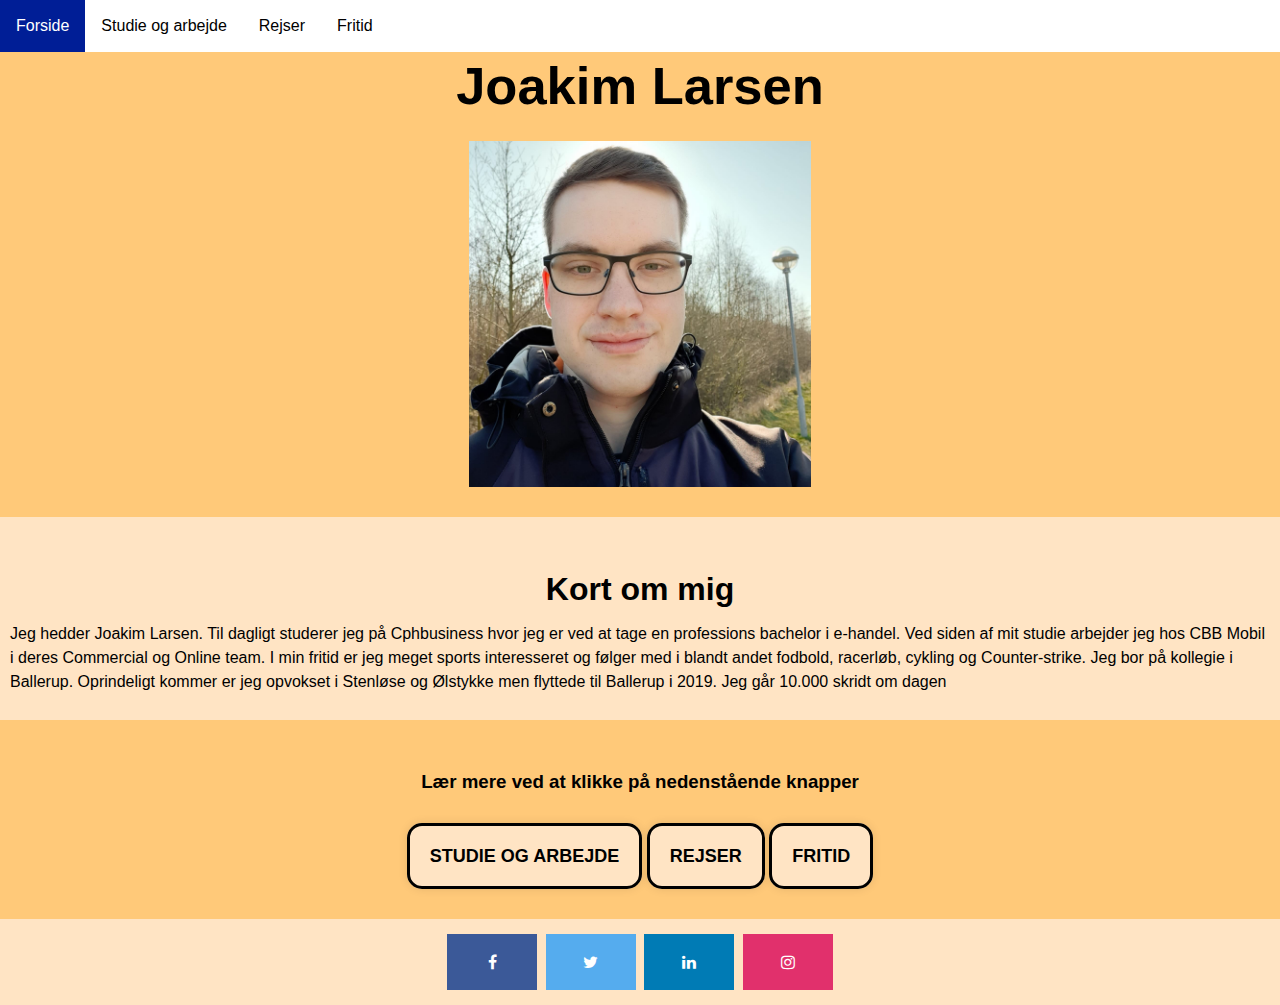
<file: index.html>
<!DOCTYPE html>
<html lang="en">

<head>
              <title>Joakim Larsen</title>
              <meta charset="utf-8">
              <meta name="viewport" content="width=device-width, initial-scale=1">
              <link rel="stylesheet" href="CSS/stylesheet.css">
              <link rel="stylesheet" href="https://cdnjs.cloudflare.com/ajax/libs/font-awesome/4.7.0/css/font-awesome.min.css">
              


</head>

<body>

              <header>
                <h2>Joakim Larsen</h2>
                            <img src="Visuals/profil.jpg" alt="profil"
                                          style="width: 28%;height:28%;">
                            
              </header>

              <nav>
                <ul>
                              <li><a class="active" href="index.html">Forside</a></li>
                              <li><a href="skole.html">Studie og arbejde</a>
                              <li><a href="fritid.html"> Rejser</a>
                                <li><a href="Sport.html"> Fritid</a>
                              </li>
                </ul>
  </nav>

                            <article>
                                          <h1 class="center">Kort om mig</h1>
                                          <p class="tekst1">Jeg hedder Joakim Larsen. Til dagligt studerer jeg på Cphbusiness hvor jeg er ved at tage en professions bachelor i e-handel. Ved siden af mit studie arbejder jeg hos CBB Mobil i deres Commercial og Online team. I min fritid er jeg meget sports interesseret og følger med i blandt andet fodbold, racerløb, cykling og Counter-strike. Jeg bor på kollegie i Ballerup. Oprindeligt kommer er jeg opvokset i Stenløse og Ølstykke men flyttede til Ballerup i 2019. Jeg går 10.000 skridt om dagen </p>
                                         
                            </article>
              </section>
              <div class="mere-om">
              <h3> Lær mere ved at klikke på nedenstående knapper</h3>
              <a href="skole.html" class="knap">Studie og arbejde</a>
              <a href="fritid.html" class="knap">Rejser</a>
              <a href="Sport.html" class="knap">Fritid</a>
            </div>

<footer>
  <a href="https://www.facebook.com/joakim.larsen.31" target="_blank" class="fa fa-facebook"></a>
  <a href="https://twitter.com/J0LioN" target="_blank" class="fa fa-twitter"></a>
  <a href="https://www.linkedin.com/in/joakim-larsen-aa19491b8/" target="_blank" class="fa fa-linkedin"></a>
  <a href="https://www.instagram.com/joakim_larsen/" target="_blank" class="fa fa-instagram"></a>
</footer>

</body>

</html>
</file>
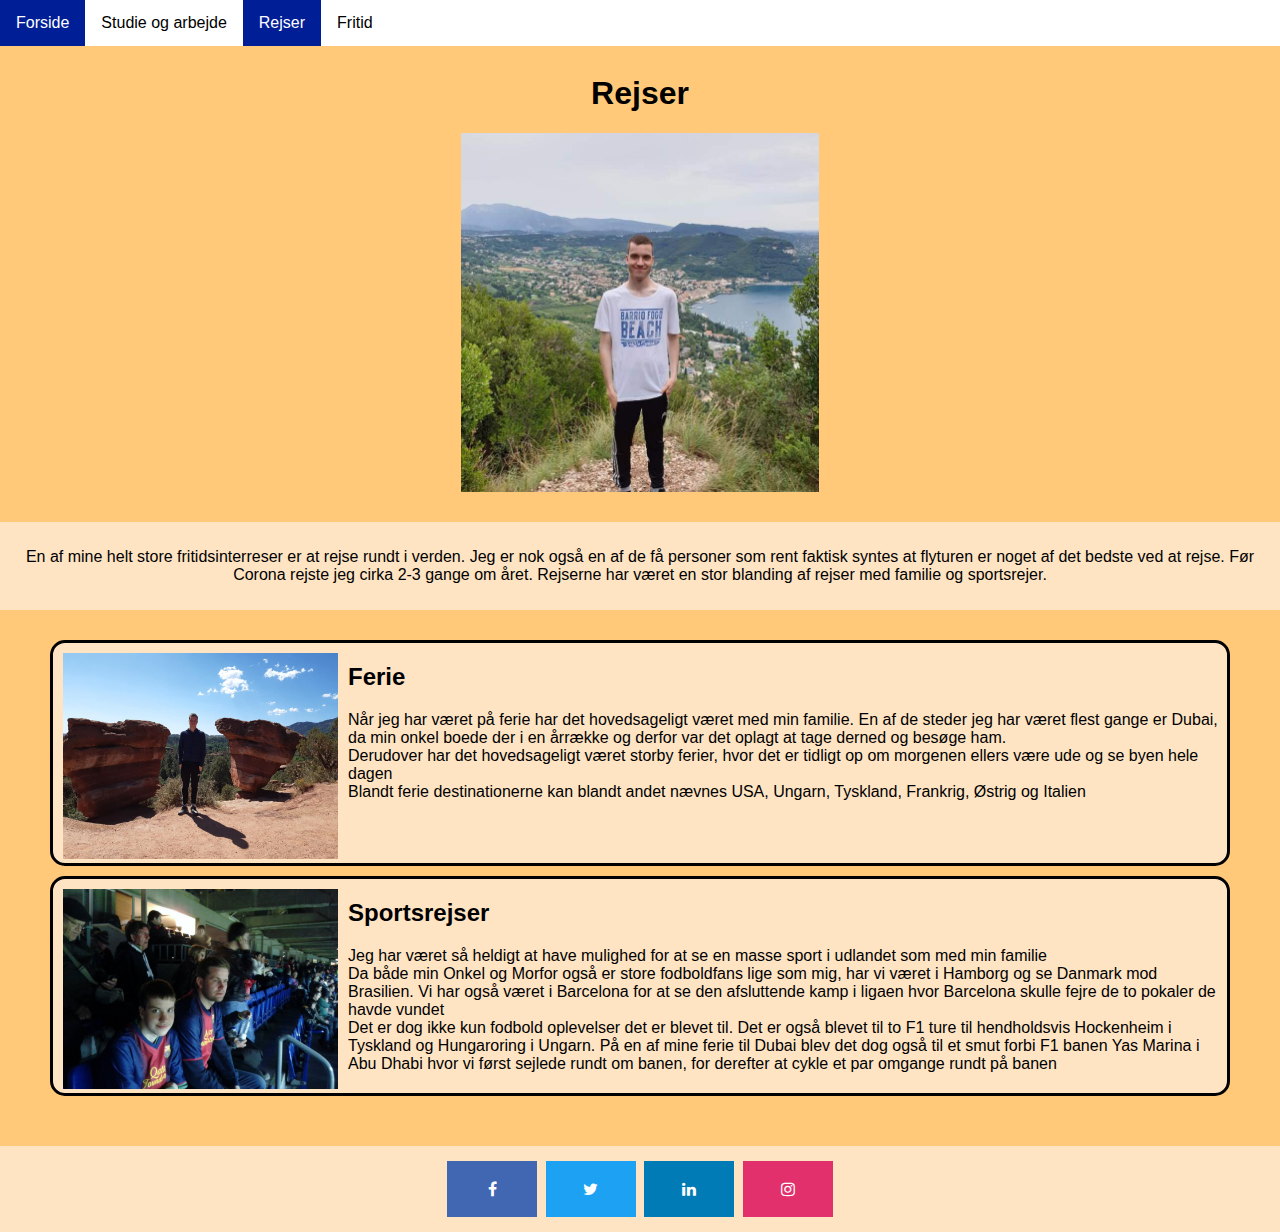
<file: fritid.html>
<!DOCTYPE html>
<html lang="en">

<head>
              <title>Rejser</title>
              <meta charset="utf-8">
              <meta name="viewport" content="width=device-width, initial-scale=1">
              <link rel="stylesheet" href="CSS/stylesheet-subpages.css">
              <link rel="stylesheet" href="https://cdnjs.cloudflare.com/ajax/libs/font-awesome/4.7.0/css/font-awesome.min.css">
</head>

<body>


            
                
                  <section>
                            <nav>
                                          <ul>
                                                        <li><a href="index.html">Forside</a></li>
                                                        <li><a href="skole.html">Studie og arbejde</a>
                                                        <li><a class="active" href="fritid.html"> Rejser</a>
                                                        <li><a href="Sport.html"> Fritid</a>
                                                        </li>
                                          </ul>
                            </nav>
                            </section>

                            <h1>Rejser</h1>
                            <img src="Visuals/Ferietop.jpg" alt="profil" class="center"
                                          style="width: 28%;height:28%;">

                            <article class="lilletekst">
                              <p>En af mine helt store fritidsinterreser er at rejse rundt i verden. Jeg er nok også en af de få personer som rent faktisk syntes
                                at flyturen er noget af det bedste ved at rejse. Før Corona rejste jeg cirka 2-3 gange om året. Rejserne har været en stor 
                                blanding af rejser med familie og sportsrejer.
                              </p>
                              
                </article>


                <div class="container">
                  <div class="img-col">
                   <img src="Visuals/Ferie1.jpg" alt="ghe">
                  </div>
                  <div class="text-col">
                   <h2> Ferie </h2>
                   <p> Når jeg har været på ferie har det hovedsageligt været med min familie. En af de steder jeg har været flest gange er Dubai, da min onkel boede der i en årrække og derfor var det oplagt at tage derned og besøge ham.<br> Derudover har det hovedsageligt været storby ferier, hvor det er tidligt op om morgenen ellers være ude og se byen hele dagen <br> Blandt ferie destinationerne kan blandt andet nævnes USA, Ungarn, Tyskland, Frankrig, Østrig og Italien</p>
                  </div>
              </div>
              <div class="container">
               <div class="img-col">
                <img src="Visuals/Sport2.jpg" alt="ghe">
               </div>
               <div class="text-col">
                <h2> Sportsrejser</h2>
                <p>Jeg har været så heldigt at have mulighed for at se en masse sport i udlandet som med min familie<br> Da både min Onkel og Morfor også er store fodboldfans lige som mig, har vi været i Hamborg og se Danmark mod Brasilien. Vi har også været i Barcelona for at se den afsluttende kamp i ligaen hvor Barcelona skulle fejre de to pokaler de havde vundet <br> Det er dog ikke kun fodbold oplevelser det er blevet til. Det er også blevet til to F1 ture til hendholdsvis Hockenheim i Tyskland og Hungaroring i Ungarn. På en af mine ferie til Dubai blev det dog også til et smut forbi F1 banen Yas Marina i Abu Dhabi hvor vi først sejlede rundt om banen, for derefter at cykle et par omgange rundt på banen</p>
                </ul>
               </div>
           </div>
           <footer>
            <a href="https://www.facebook.com/joakim.larsen.31" target="_blank" class="fa fa-facebook"></a>
            <a href="https://twitter.com/J0LioN" target="_blank" class="fa fa-twitter"></a>
            <a href="https://www.linkedin.com/in/joakim-larsen-aa19491b8/" target="_blank" class="fa fa-linkedin"></a>
            <a href="https://www.instagram.com/joakim_larsen/" target="_blank" class="fa fa-instagram"></a>
          </footer>
</body>

</html>
</file>
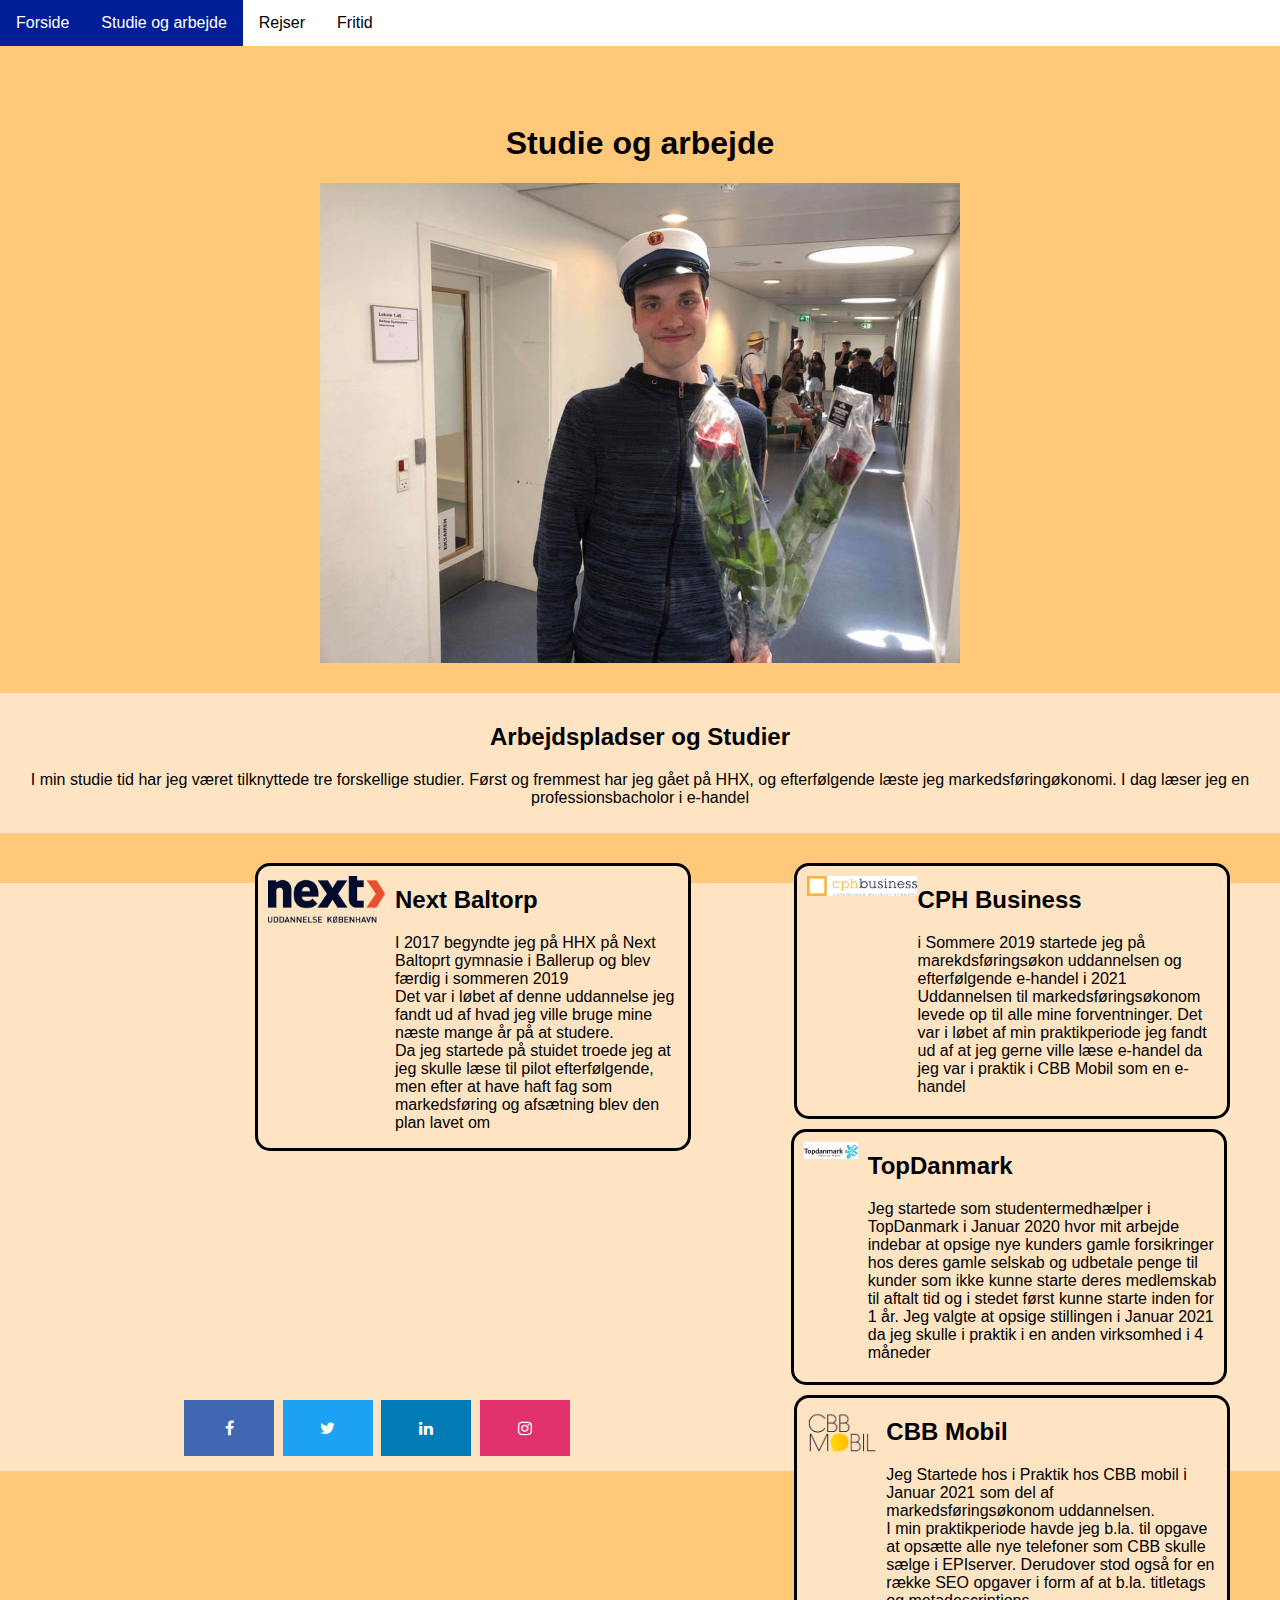
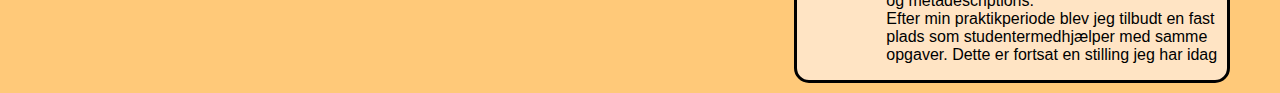
<file: skole.html>
<!DOCTYPE html>
<html lang="en">

<head>
              <title>Studie og arbejde</title>
              <meta charset="utf-8">
              <meta name="viewport" content="width=device-width, initial-scale=1">
              <link rel="stylesheet" href="CSS/stylesheet-subpages.css">
              <link rel="stylesheet" href="https://cdnjs.cloudflare.com/ajax/libs/font-awesome/4.7.0/css/font-awesome.min.css">


</head>

<body>
<header>
    <section>
        <nav>
            <ul>
                          <li><a href="index.html">Forside</a></li>
                          <li><a class="active" href="skole.html">Studie og arbejde</a>
                          <li><a href="fritid.html"> Rejser</a>
                          <li><a href="Sport.html"> Fritid</a>
                          </li>
            </ul>
</nav>

</header>
                            <h1 class="overskrift">Studie og arbejde</h1>
                            <img src="Visuals/student.jpg" alt="student" class="center">
                                          <article class="lilletekst">
                                                        <h2>Arbejdspladser og Studier</h2>
                                                          <p> I min studie tid har jeg været tilknyttede tre forskellige studier. Først og fremmest har jeg gået på HHX, og efterfølgende læste jeg markedsføringøkonomi. I dag læser jeg en professionsbacholor i e-handel  </p>
                                                        </article>
              <div class="content">

                                                
                                                          <div>

                    
                                                          <div class="container-40-left">
                                                              <div class="img-col-40">
                                                               <img src="Visuals/NEXT.png" alt="ghe">
                                                              </div>
                                                              <div class="text-col">
                                                               <h2> Next Baltorp </h2>
                                                               <p>I 2017 begyndte jeg på HHX på Next Baltoprt gymnasie i Ballerup og blev færdig i sommeren 2019<br> Det var i løbet af denne uddannelse jeg fandt ud af hvad jeg ville bruge mine næste mange år på at studere. <br> Da jeg startede på stuidet troede jeg at jeg skulle læse til pilot efterfølgende, men efter at have haft fag som markedsføring og afsætning blev den plan lavet om</p>
                                                              </div>
                                                          </div>
                                                          <div class="container-40-right">
                                                              <div class="img-col-40">
                                                               <img src="Visuals/cph.png" alt="ghe">
                                                              </div>
                                                              <div class="text-col-40">
                                                               <h2> CPH Business </h2>
                                                               <p> i Sommere 2019 startede jeg på marekdsføringsøkon uddannelsen og efterfølgende e-handel i 2021<br> Uddannelsen til markedsføringsøkonom levede op til alle mine forventninger. Det var i løbet af min praktikperiode jeg fandt ud af at jeg gerne ville læse e-handel da jeg var i praktik i CBB Mobil som en e-handel                            </p>
                                                              </div>
                                                          </div>
                                                      </div>

                                                      
                                                      <div>

                    
                                                        <div class="container-40-left">
                                                            <div class="img-col-40">
                                                             <img src="Visuals/topdanmark.png" alt="ghe">
                                                            </div>
                                                            <div class="text-col">
                                                             <h2> TopDanmark </h2>
                                                             <p> Jeg startede som studentermedhælper i TopDanmark i Januar 2020 hvor mit arbejde indebar at opsige nye kunders gamle forsikringer hos deres gamle selskab og udbetale penge til kunder som ikke kunne starte deres medlemskab til aftalt tid og i stedet først kunne starte inden for 1 år. Jeg valgte at opsige stillingen i Januar 2021 da jeg skulle i praktik i en anden virksomhed i 4 måneder</p>
                                                            </div>
                                                        </div>
                                                        <div class="container-40-right">
                                                            <div class="img-col-40">
                                                             <img src="Visuals/cbb-mobil-logo.png" alt="ghe">
                                                            </div>
                                                            <div class="text-col">
                                                             <h2> CBB Mobil </h2>
                                                             <p> Jeg Startede hos i Praktik hos CBB mobil i Januar 2021 som del af markedsføringsøkonom uddannelsen.<br> I min praktikperiode havde jeg b.la. til opgave at opsætte alle nye telefoner som CBB skulle sælge i EPIserver. Derudover stod også for en række SEO opgaver i form af at b.la. titletags og metadescriptions. <br> Efter min praktikperiode blev jeg tilbudt en fast plads som studentermedhjælper med samme opgaver. Dette er fortsat en stilling jeg har idag</p>
                                                            </div>
                                                        </div>
                                                    </div>
                                                </div>
                                            
                                                    <footer>
                                                        <a href="https://www.facebook.com/joakim.larsen.31" target="_blank" class="fa fa-facebook"></a>
                                                        <a href="https://twitter.com/J0LioN" target="_blank" class="fa fa-twitter"></a>
                                                        <a href="https://www.linkedin.com/in/joakim-larsen-aa19491b8/" target="_blank" class="fa fa-linkedin"></a>
                                                        <a href="https://www.instagram.com/joakim_larsen/" target="_blank" class="fa fa-instagram"></a>
                                                      </footer>
</body>

</html>
</file>
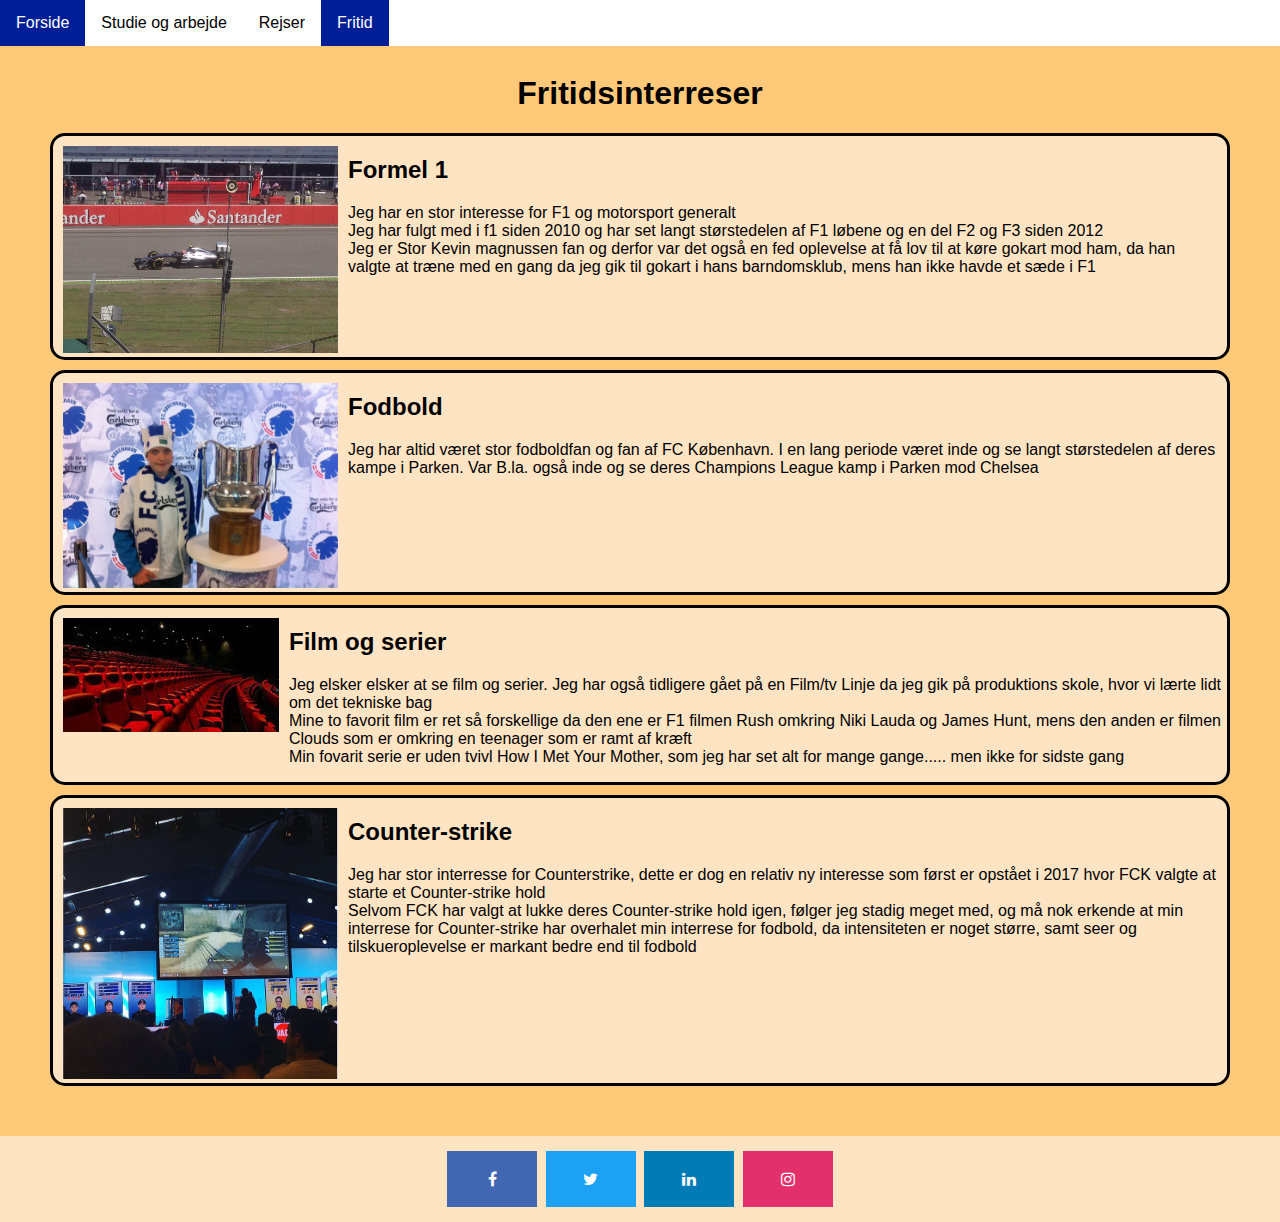
<file: Sport.html>
<!DOCTYPE html>
<html lang="en">

<head>
              <title>Fritidsinterreser</title>
              <meta charset="utf-8">
              <meta name="viewport" content="width=device-width, initial-scale=1">
              <link rel="stylesheet" href="CSS/stylesheet-subpages.css">
              <link rel="stylesheet" href="https://cdnjs.cloudflare.com/ajax/libs/font-awesome/4.7.0/css/font-awesome.min.css">
</head>

<body>
<h1>Fritidsinterreser</h1>

              <header>
                  <section>
                            <nav>
                                          <ul>
                                                        <li><a href="index.html">Forside</a></li>
                                                        <li><a href="skole.html">Studie og arbejde</a>
                                                        <li><a href="fritid.html"> Rejser</a>
                                                        <li><a class="active"  href="Sport.html"> Fritid</a>
                                                        </li>
                                          </ul>
                            </nav>
                        </header>

                       <div class="container">
                           <div class="img-col">
                            <img src="Visuals/F1TYSK.jpg" alt="ghe">
                           </div>
                           <div class="text-col">
                            <h2> Formel 1 </h2>
                            <p> Jeg har en stor interesse for F1 og motorsport generalt<br> Jeg har fulgt med i f1 siden 2010 og har set langt størstedelen af F1 løbene og en del F2 og F3 siden 2012 <br> Jeg er Stor Kevin magnussen fan og derfor var det også en fed oplevelse at få lov til at køre gokart mod ham, da han valgte at træne med en gang da jeg gik til gokart i hans barndomsklub, mens han ikke havde et sæde i F1</p>
                           </div>
                       </div>
                       <div class="container">
                        <div class="img-col">
                         <img src="Visuals/FCK.jpg" alt="ghe">
                        </div>
                        <div class="text-col">
                         <h2> Fodbold </h2>
                         <p>Jeg har altid været stor fodboldfan og fan af FC København. I en lang periode været inde og se langt størstedelen af deres kampe i Parken. Var B.la. også inde og se deres Champions League kamp i Parken mod Chelsea</p>
                        </div>
                    </div>
                                           <div class="container">
                           <div class="img-col">
                            <img src="Visuals/biograf.jfif" alt="ghe">
                           </div>
                           <div class="text-col">
                            <h2> Film og serier </h2>
                        <p>Jeg elsker elsker at se film og serier. Jeg har også tidligere gået på en Film/tv Linje da jeg gik på produktions skole, hvor vi lærte lidt om det tekniske bag <br> Mine to favorit film er ret så forskellige da den ene er F1 filmen Rush omkring Niki Lauda og James Hunt, mens den anden er filmen Clouds som er omkring en teenager som er ramt af kræft <br> Min fovarit serie er uden tvivl How I Met Your Mother, som jeg har set alt for mange gange..... men ikke for sidste gang </p>
                           </div>
                       </div>
                       <div class="container">
                        <div class="img-col">
                         <img src="Visuals/Games.PNG" alt="ghe">
                        </div>
                        <div class="text-col">
                         <h2> Counter-strike </h2>
                         <p>Jeg har stor interresse for Counterstrike, dette er dog en relativ ny interesse som først er opstået i 2017 hvor FCK valgte at starte et Counter-strike hold<br> Selvom FCK har valgt at lukke deres Counter-strike hold igen, følger jeg stadig meget med, og må nok erkende at min interrese for Counter-strike har overhalet min interrese for fodbold, da intensiteten er noget større, samt seer og tilskueroplevelse er markant bedre end til fodbold </p>
                        </div>
                    </div>

                    <footer>
                        <a href="https://www.facebook.com/joakim.larsen.31" target="_blank" class="fa fa-facebook"></a>
                        <a href="https://twitter.com/J0LioN" target="_blank" class="fa fa-twitter"></a>
                        <a href="https://www.linkedin.com/in/joakim-larsen-aa19491b8/" target="_blank" class="fa fa-linkedin"></a>
                        <a href="https://www.instagram.com/joakim_larsen/" target="_blank" class="fa fa-instagram"></a>
                      </footer>                   

                    

</body>
</html>
</file>
<file: CSS/stylesheet.css>
<style>
              * {
                            box-sizing: border-box;
              }

              body {
                            font-family: 'Gill Sans', sans-serif, 'helvetica nueve', sans-serif;
                            background-color:#ffc979;
                            margin: 0px;
                            line-height: 24px;
              }

              /* Style the header */
              header {
                            padding: 30px;
                            text-align: center;
                            font-size: 35px;
                            color: black;
              }
             
              /* Container for flexboxes */
              section {
                            display: -webkit-flex;
                            display: flex;
              }


            

              /* Style the content */
              article {
                            -webkit-flex: 3;
                            -ms-flex: 3;
                            flex: 3;
                            background-color: bisque;
                            padding: 10px;
              }

              /* Style the footer */
              footer {
                            background-color:bisque;
                            padding: 10px;
                            text-align: center;
                            color: white;
                            margin-top: 50px;
              }


              /* Responsive layout - makes the menu and the content (inside the section) sit on top of each other instead of next to each other */
              @media (max-width: 600px) {
                            section {
                                          -webkit-flex-direction: column;
                                          flex-direction: column;
                            }
              }
              ul {
                list-style-type: none;
                margin: 0;
                padding: 0;
                overflow: hidden;
                background-color: #ffffff;
                position: fixed;
                top: 0;
                width: 100%;
              }
              
              li {
                float: left;
              }
              
              li a {
                display: block;
                color: black;
                text-align: center;
                padding: 14px 16px;
                text-decoration: none;
              }
              
              li a:hover {
                background-color: #001e96;
                color:#ffffff;
              }
              .active {
                background-color: #001e96;
                color:#ffffff;
              }
              .knap{
                font-family: sans-serif;
                font-size: 18px;
                font-weight: bold;
                background: bisque;
                width: 10px;
                padding: 20px;
                text-align: center;
                text-decoration: none;
                text-transform: uppercase;
                color:rgb(0, 0, 0);
                border-radius: 5px;
                cursor: pointer;
                box-shadow: 0 0 10px rgba(0, 0, 0, 0.1);
               border-radius: 15px;
               border-style: solid;
                
              }
              .knap:hover, .knap:focus, .knap:active{
                box-shadow: 0 0 20px rgba(0, 0, 0, 0.5);
                -webkit-transform: scale(1.1);
                transform: scale(1.1);
              }
              .mere-om{
                margin-left: auto;
                margin-right: auto;
                width: 50%;
                margin-top: 50px;
                text-align:center
              
              }
              h1{
                margin-top: 50px;
                text-align: center;
              }

              h3{
                margin-top: 50px;
                text-align: center;
                margin-bottom: 50px;
              }  
                .fa {
                  padding: 20px;
                  font-size: 30px;
                  width: 50px;
                  text-align: center;
                  text-decoration: none;
                  margin: 5px 2px;
                }
                
                .fa:hover {
                    opacity: 0.7;
                }
                
                .fa-facebook {
                  background: #3B5998;
                  color: white;
                }
                
                .fa-twitter {
                  background: #55ACEE;
                  color: white;
                }
                .fa-linkedin {
                  background: #007bb5;
                  color: white;
                }
                .fa-instagram {
                  background: #E1306C;
                  color: white;
                }

</style>
</file>
<file: CSS/stylesheet-subpages.css>
<style>
* {
              box-sizing: border-box;
}

body {
              margin: 0;
              font-family: 'Gill Sans', sans-serif, 'helvetica nueve', sans-serif;
              background-color: #ffc979;
              
}
/* Style the header */
.header{
              text-align: center;
              background-color: #e6e6e6;
              border-bottom: 3px solid black;         
}

/* Style the content */
.content {
              margin-left: 200px;
              padding-left: 5px;
              background-color: #ffc979;
}
/* Three image containers (use 25% for four, and 50% for two, etc) */
.column {
              float: left;
              width: 20%;

            }
            
/* Clear floats after image containers */
            .row::after {
              content: "";
              clear: both;
              display: table;
            }
            .right{
              float:right;
          }

/* Clear floats after image containers */
.body-section{

              border-top: 5px;
              background-color: #e6e6e6;
}

/* text floating next to eachother */     
          .alignRight {
              float: right;
            }

            ul {
              list-style-type: none;
              margin: 0;
              padding: 0;
              overflow: hidden;
              background-color: #ffffff;
              position: fixed;
              top: 0;
              width: 100%;
            }
            
            li {
              float: left;
            }
            
            li a {
              display: block;
              color: black;
              text-align: center;
              padding: 14px 16px;
              text-decoration: none;
            }
            
            li a:hover {
              background-color: #001e96;
              color:#ffffff;
            }
            .active {
              background-color: #001e96;
              color:#ffffff;
            }
            .main-area{
              width: 40%;
              float: left;
              padding-right: 15px;
              box-sizing: border-box;
            }
            .tekst{
              width: 60%;
              float: right;
              padding-left: 15px;
              padding-top: 30px;
              box-sizing: border-box;
          }
        .overskrift{
          padding-top: 50px;
          
        }
        .container{
          display: flex;
          border-style: solid;
          border-radius: 15px;
          margin-left: 50px;
          margin-right: 50px;
          margin-bottom: 10px;
          background-color: bisque;
        }
        img{
          max-width: 100%;
        }
        .text-col{
          margin-left: 10px;
          margin-right: 5px;
        }
        .img-col{
          margin-top: 10px;
          margin-left: 10px;
          max-height: 275px;
          max-width: 275px;

        }
        h1{
          margin-top: 75px;
          text-align: center;
        }
        .container-40-left{
          display: flex;
          border-style: solid;
          border-radius: 15px;
          margin-left: 50px;
          margin-right: 50px;
          margin-bottom: 10px;
          width: 40%;
          float: left;
          background-color: bisque;
          min-height: 250px;
          
        }
        .container-40-right{
          display: flex;
          border-style: solid;
          border-radius: 15px;
          margin-left: 50px;
          margin-right: 50px;
          margin-bottom: 10px;
          width: 40%;
         float: inline-end;
          background-color: bisque;
          min-height: 250px;
        }

        .overskrift-skole{
          text-align: center;
        }
        
        .img-col-40{
          margin-top: 10px;
          margin-left: 10px;
          max-width: 117px;
          max-height: 117px;
        }
        
        .center{
        display: block;
        margin-left: auto;
        margin-right: auto;
        width: 50%;
        }


        .fa {
          padding: 20px;
          font-size: 30px;
          width: 50px;
          text-align: center;
          text-decoration: none;
          margin: 5px 2px;
        }
        
        .fa:hover {
            opacity: 0.7;
        }
        
        .fa-facebook {
          background: #4267B2;
          color: white;
        }
        
        .fa-twitter {
          background: #1DA1F2;
          color: white;
        }
        .fa-linkedin {
          background: #007bb5;
          color: white;
        }
        .fa-instagram {
          background: #E1306C;
          color: white;
        }

        footer {
          background-color:bisque;
          padding: 10px;
          text-align: center;
          color: white;
          margin-top: 50px;
}


.lilletekst {
  -webkit-flex: 3;
  -ms-flex: 3;
  flex: 3;
  background-color: bisque;
  padding: 10px;
  margin-bottom: 30px;
  margin-top: 30px;
  text-align: center;
}
</style>
</file>
